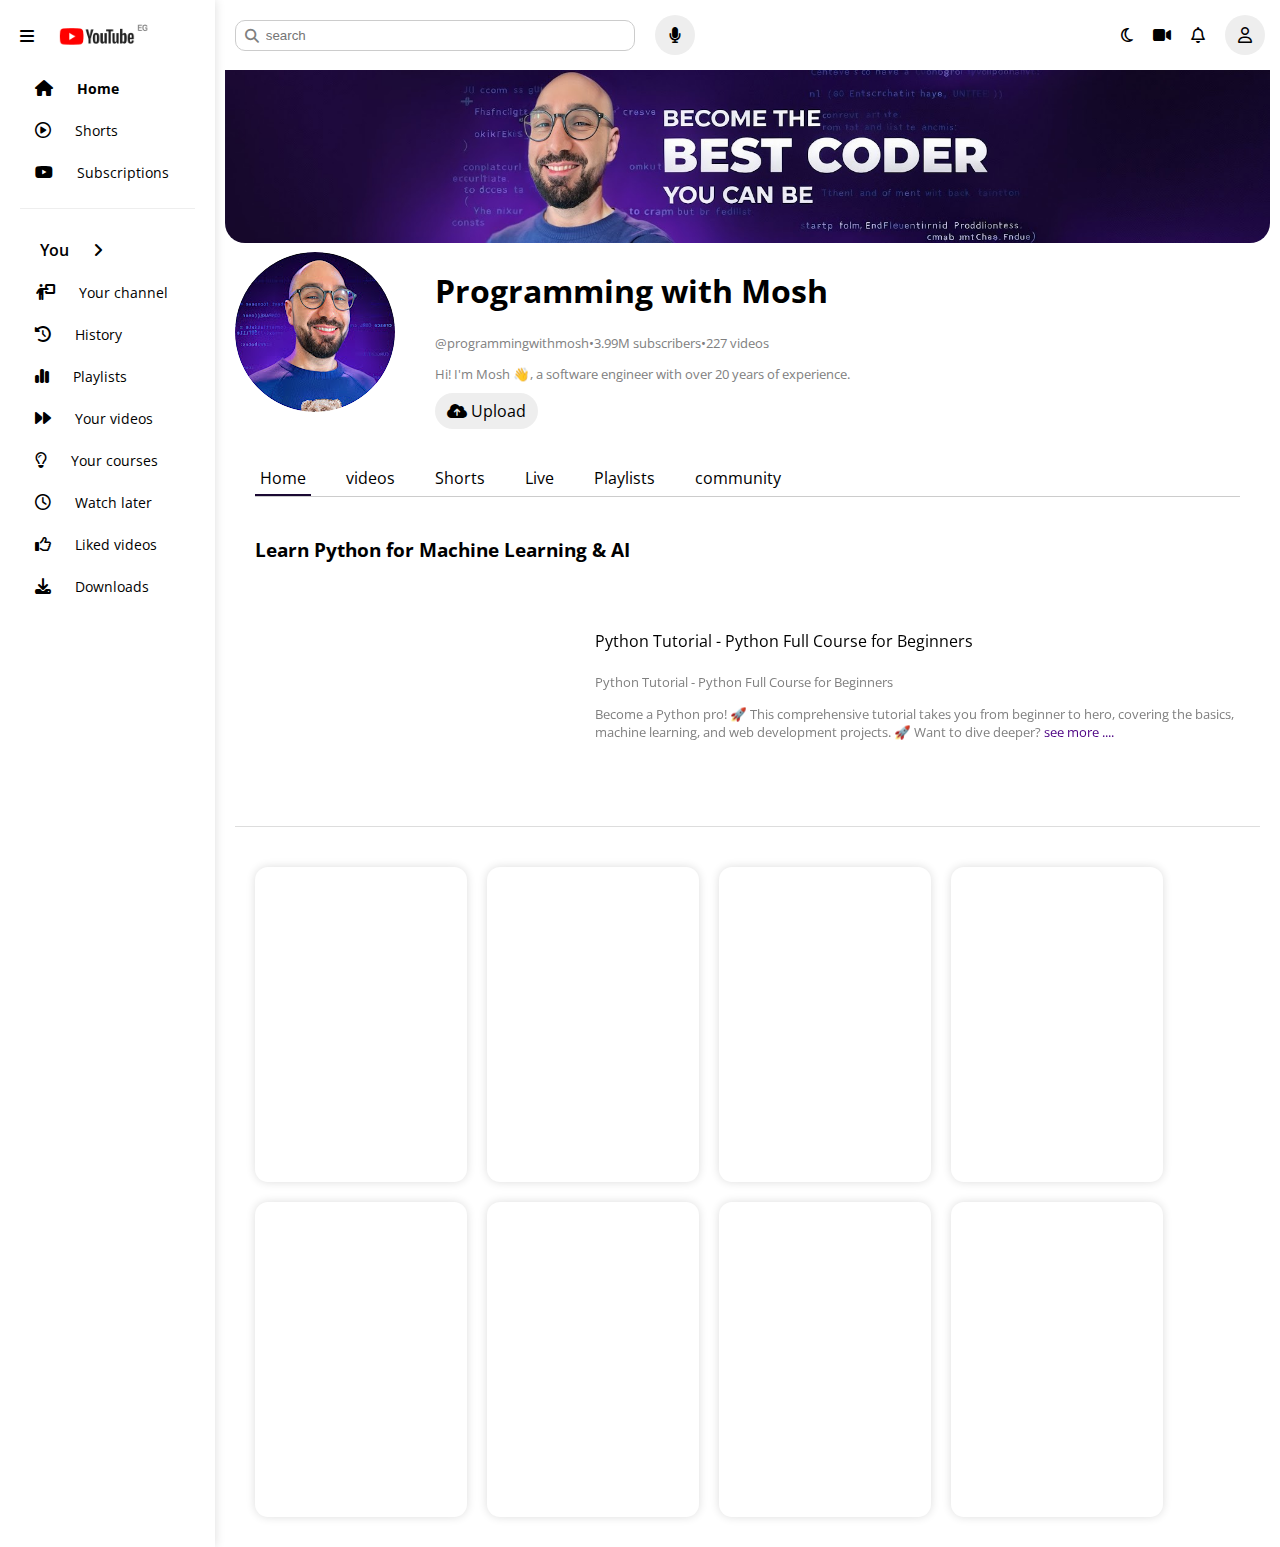
<file: Task 1/index.html>
<!DOCTYPE html>
<html lang="en">

<head>
  <meta charset="UTF-8">
  <meta name="viewport" content="width=device-width, initial-scale=1.0">
  <title>Youtube</title>
  <!-- icon -->
  <link rel="shortcut icon" href="images/image.png" type="image/x-icon">
  <!-- font awesome -->
  <link rel="stylesheet" href="https://cdnjs.cloudflare.com/ajax/libs/font-awesome/6.5.2/css/all.min.css">
  <!-- styles file -->
  <link rel="stylesheet" href="styles.css">
</head>

<body>

  <div class="page">

    <aside >

      <div style="display: flex; align-items: center;">
        <i class="fa-solid fa-bars" ></i>
        <img style="width: 100px; margin-left: 20px;" src="images/youtube-logo.png" alt="">
      </div>

      <ul>
        
        <div style="border-bottom: 1px solid #eee; padding: 15px 0;">
          <li> <i class="fa-solid fa-house"></i> <a href="#" style="font-weight: bold;">Home</a></li>
          <li> <i class="fa-regular fa-circle-play"></i> <a href="#"> Shorts</a></li>
          <li> <i class="fa-brands fa-youtube"></i> <a href="#">Subscriptions </a></li>
        </div>

        <div style="margin-top: 20px;">
          <li style="padding-left: 0;"> <a href="#" style="margin-right: 20px; font-weight: 600; font-size: medium; ">You </a> <i class="fa-solid fa-angle-right"></i></li>
          <li> <i class="fa-solid fa-person-chalkboard"></i> <a href="#" >Your channel</a></li>
          <li> <i class="fa-solid fa-clock-rotate-left"></i> <a href="#" >History</a></li>
          <li> <i class="fa-solid fa-chart-simple"></i> <a href="#" >Playlists</a></li>
          <li> <i class="fa-solid fa-forward"></i> <a href="#" >Your videos</a></li>
          <li> <i class="fa-regular fa-lightbulb"></i> <a href="#" >Your courses</a></li>
          <li> <i class="fa-regular fa-clock"></i> <a href="#" >Watch later</a></li>
          <li> <i class="fa-regular fa-thumbs-up"></i> <a href="#" >Liked videos</a></li>
          <li> <i class="fa-solid fa-download"></i> <a href="#" >Downloads</a></li>
        </div>

      </ul>

    </aside>


    <main class="content" style="width: 100%;">

      <header>

        <div>
          <div class="search"style="position: relative;">
            <input type="search" placeholder="search">
          </div>
          <i id="mic" class="fa-solid fa-microphone"></i>
        </div>

        <div class="icons">
          <i class="fa-regular fa-moon"></i>
          <i class="fa-solid fa-video"></i>
          <i class="fa-regular fa-bell"></i>
          <i class="fa-regular fa-user"></i>

        </div>
      </header>

      <section >

        <div style="margin-inline: 10px; ">
          <img style="width: 100%; border-radius:0 0 20px 20px;" src="images/channels4_banner.jpg" alt="">
        </div>

        <div style="display: flex; gap: 40px; align-items: center; margin-inline: 20px;">
          <div>
            <img style="border-radius: 50%;" src="images/channels4_profile.jpg" alt="">
          </div>

          <div>
                     
          <h1>Programming with Mosh</h1>
          <p style="font-size: smaller; color: gray;">@programmingwithmosh•3.99M subscribers•227 videos</p>
          <p style="font-size: smaller; color: gray; margin-bottom: 17px;">Hi! I'm Mosh 👋, a software engineer with over 20 years of experience.  </p>            
          <a style="background-color: #eee; border-radius: 20px;  border: none; padding: 7px 12px; margin-top: 10px;" href="form.html"><i class="fa-solid fa-cloud-arrow-up"></i> Upload </i></a>


          </div>

       

        </div>

        <ul class="nav" style=" list-style: none; display: flex; gap: 30px; margin: 40px; border-bottom: 1px solid #ccc; ">
          <li>Home</li>
          <li>videos</li>
          <li>Shorts</li>
          <li>Live</li>
          <li>Playlists</li>
          <li>community</li>
        </ul>
         
        <div style="margin-inline: 20px; padding-bottom: 40px; margin-bottom: 40px; border-bottom: 1px solid #ddd;">

          <h3 style=" margin-inline: 20px;">Learn Python for Machine Learning & AI</h3>
          <div style="display: flex; gap: 40px; align-items: center; margin-inline: 20px;">
            
            <div>
              <iframe width="300" height="200" src="https://www.youtube.com/embed/_uQrJ0TkZlc?si=uFVCrJeoTBhft2pj" title="YouTube video player" frameborder="0" allow="accelerometer; autoplay; clipboard-write; encrypted-media; gyroscope; picture-in-picture; web-share" referrerpolicy="strict-origin-when-cross-origin" allowfullscreen></iframe>
            </div>
  
            <div>
                       
            <h4 style="font-weight: normal;">Python Tutorial - Python Full Course for Beginners</h4>
            <p style="font-size: smaller; color: gray;">Python Tutorial - Python Full Course for Beginners</p>
            <p style="font-size: smaller; color: gray; margin-bottom: 17px;">Become a Python pro! 🚀 This comprehensive tutorial takes you from beginner to hero, covering the basics, machine learning, and web development projects. 🚀 Want to dive deeper?  <a style="color:indigo" href="https://www.youtube.com/watch?v=HXH4yu227EQ&list=PLTjRvDozrdlxcA1Zc_EF5PMNfUW9IuWzm"> see more ....</a></p>            
  
            </div>

          </div>
        </div>

        <div style="display: flex; gap: 20px; flex-wrap: wrap; margin-inline: 40px;">
          <iframe style="border-radius: 13px; box-shadow: 0 0 10px #ddd;" width="212" height="315" src="https://www.youtube.com/embed/btpWt1Cas2I?si=T1XMuBNWQGcsb4Nf" title="YouTube video player" frameborder="0" allow="accelerometer; autoplay; clipboard-write; encrypted-media; gyroscope; picture-in-picture; web-share" referrerpolicy="strict-origin-when-cross-origin" allowfullscreen></iframe>
          <iframe style="border-radius: 13px; box-shadow: 0 0 10px #ddd;" width="212" height="315" src="https://www.youtube.com/embed/btpWt1Cas2I?si=T1XMuBNWQGcsb4Nf" title="YouTube video player" frameborder="0" allow="accelerometer; autoplay; clipboard-write; encrypted-media; gyroscope; picture-in-picture; web-share" referrerpolicy="strict-origin-when-cross-origin" allowfullscreen></iframe>
          <iframe style="border-radius: 13px; box-shadow: 0 0 10px #ddd;" width="212" height="315" src="https://www.youtube.com/embed/btpWt1Cas2I?si=T1XMuBNWQGcsb4Nf" title="YouTube video player" frameborder="0" allow="accelerometer; autoplay; clipboard-write; encrypted-media; gyroscope; picture-in-picture; web-share" referrerpolicy="strict-origin-when-cross-origin" allowfullscreen></iframe>
          <iframe style="border-radius: 13px; box-shadow: 0 0 10px #ddd;" width="212" height="315" src="https://www.youtube.com/embed/btpWt1Cas2I?si=T1XMuBNWQGcsb4Nf" title="YouTube video player" frameborder="0" allow="accelerometer; autoplay; clipboard-write; encrypted-media; gyroscope; picture-in-picture; web-share" referrerpolicy="strict-origin-when-cross-origin" allowfullscreen></iframe>
          <iframe style="border-radius: 13px; box-shadow: 0 0 10px #ddd;" width="212" height="315" src="https://www.youtube.com/embed/btpWt1Cas2I?si=T1XMuBNWQGcsb4Nf" title="YouTube video player" frameborder="0" allow="accelerometer; autoplay; clipboard-write; encrypted-media; gyroscope; picture-in-picture; web-share" referrerpolicy="strict-origin-when-cross-origin" allowfullscreen></iframe>
          <iframe style="border-radius: 13px; box-shadow: 0 0 10px #ddd;" width="212" height="315" src="https://www.youtube.com/embed/btpWt1Cas2I?si=T1XMuBNWQGcsb4Nf" title="YouTube video player" frameborder="0" allow="accelerometer; autoplay; clipboard-write; encrypted-media; gyroscope; picture-in-picture; web-share" referrerpolicy="strict-origin-when-cross-origin" allowfullscreen></iframe>
          <iframe style="border-radius: 13px; box-shadow: 0 0 10px #ddd;" width="212" height="315" src="https://www.youtube.com/embed/btpWt1Cas2I?si=T1XMuBNWQGcsb4Nf" title="YouTube video player" frameborder="0" allow="accelerometer; autoplay; clipboard-write; encrypted-media; gyroscope; picture-in-picture; web-share" referrerpolicy="strict-origin-when-cross-origin" allowfullscreen></iframe>
          <iframe style="border-radius: 13px; box-shadow: 0 0 10px #ddd; margin-bottom: 30px;" width="212" height="315" src="https://www.youtube.com/embed/btpWt1Cas2I?si=T1XMuBNWQGcsb4Nf" title="YouTube video player" frameborder="0" allow="accelerometer; autoplay; clipboard-write; encrypted-media; gyroscope; picture-in-picture; web-share" referrerpolicy="strict-origin-when-cross-origin" allowfullscreen></iframe>
       
        </div>


      </section>


    </main>

  </div>


</body>

</html>
</file>
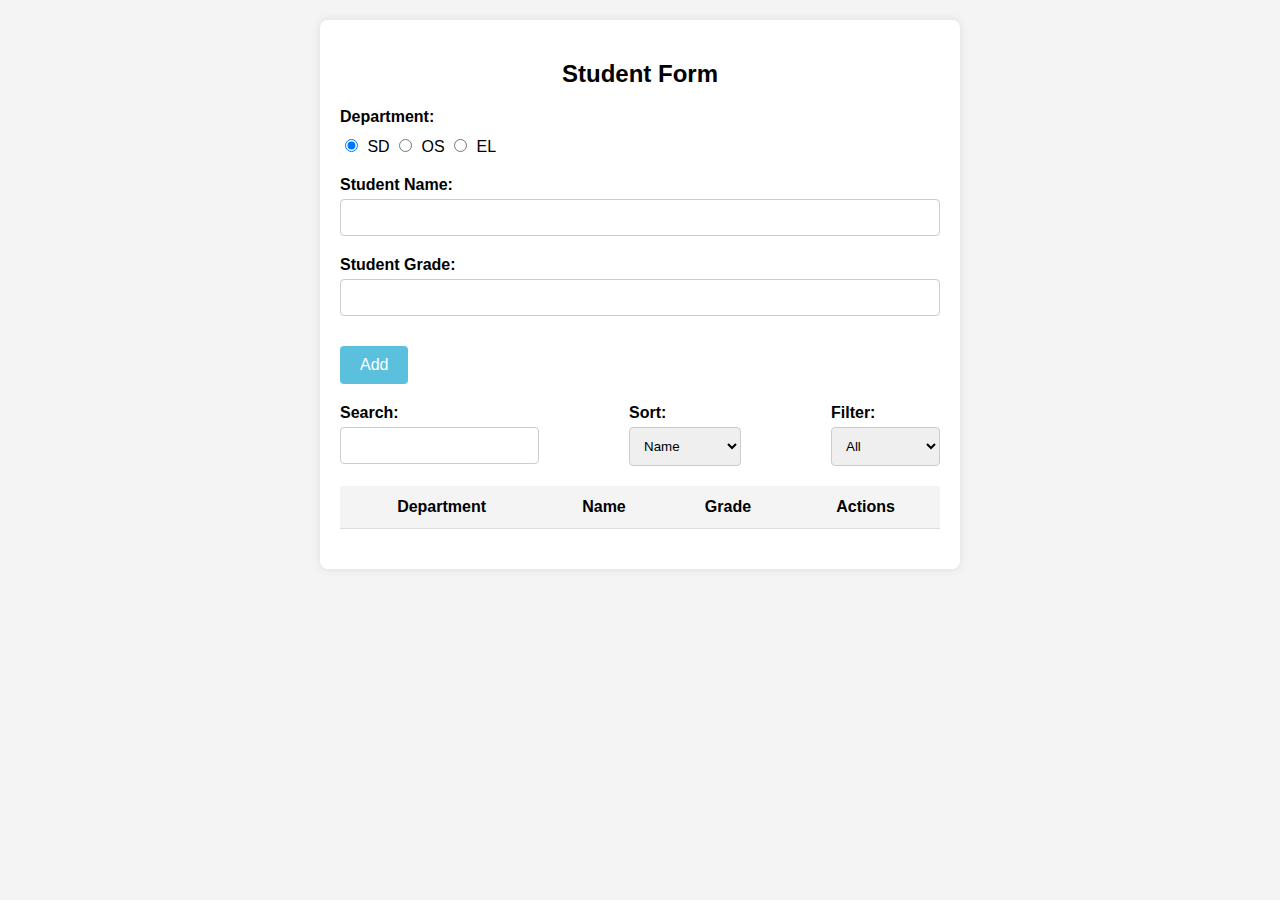
<file: Task 3/index.html>
<!DOCTYPE html>
<html lang="en">

<head>
  <meta charset="UTF-8">
  <meta name="viewport" content="width=device-width, initial-scale=1.0">
  <title>Student Form</title>
  <link rel="stylesheet" href="https://cdnjs.cloudflare.com/ajax/libs/font-awesome/6.6.0/css/all.min.css">
  </link>
  <link rel="stylesheet" href="style.css">
</head>

<body>
<div class="container">
    <h2>Student Form</h2>
    
    <form action="" method="post">

      <div class="form-group">
          <label>Department:</label>
          <div class="radio-group">
              <input type="radio" name="Department" value="SD" checked="checked" /> SD
              <input type="radio" name="Department" value="OS" /> OS
              <input type="radio" name="Department" value="EL" /> EL
          </div>
      </div>

      <div class="form-group">
          <label for="studentName">Student Name:</label>
          <input type="text" name="studentName" id="studentName" />
          <span id="nameError">Don't leave this field empty</span>
          <span id="nameRepeated">This name is in use, enter another one</span>
      </div>

      <div class="form-group">
          <label for="studentGrade">Student Grade:</label>
          <input type="number" min="0" max="100" name="studentGrade" id="studentGrade" />
          <span id="gradeError">Should be a number between 0 and 100</span>
      </div>

      <input type="submit" value="Add" />

      <div class="form-controls">

          <div class="form-group">
              <label for="search">Search:</label>
              <input type="search" id="search" />
          </div>

          <div class="form-group">
              <label for="sort">Sort:</label>
              <select id="sort">
                  <option value="name">Name</option>
                  <option value="grade">Grade</option>
                  <option value="department">Department</option>
              </select>
          </div>

          <div class="form-group">
              <label for="filter">Filter:</label>
              <select id="filter">
                  <option value="all">All</option>
                  <option value="success">Succeeded</option>
                  <option value="fail">Failed</option>
              </select>
          </div>

      </div>
    </form>

    <table>
      <thead>
        <tr>
          <th>Department</th>
          <th>Name</th>
          <th>Grade</th>
          <th>Actions</th>
        </tr>
      </thead>
      <tbody>

      </tbody>
    </table>
</div>

  <script src="functions.js"></script>
  <script src="script.js"></script>
</body>

</html>
</file>
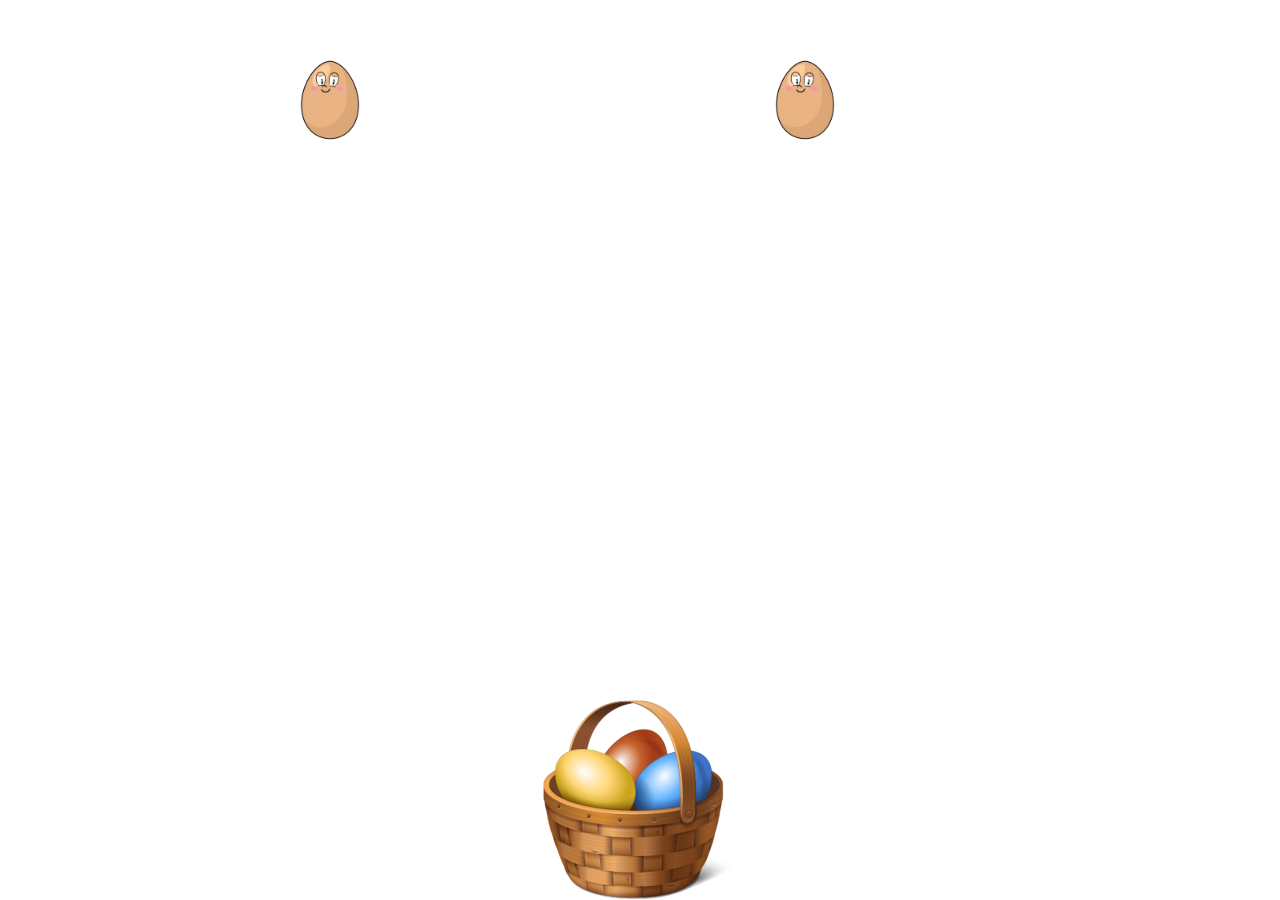
<file: Task 4/index.html>
<!DOCTYPE html>
<html lang="en">
<head>
    <meta charset="UTF-8">
    <meta name="viewport" content="width=device-width, initial-scale=1.0">
    <link rel="stylesheet" href="style.css">
    <title>Game</title>

</head>
<body>
    
    <img src="./Images/basket.png" width="200" style="z-index: 10;"  class="img_2" alt="basket">

    <script src="./script.js"></script>
</body>
</html>
</file>
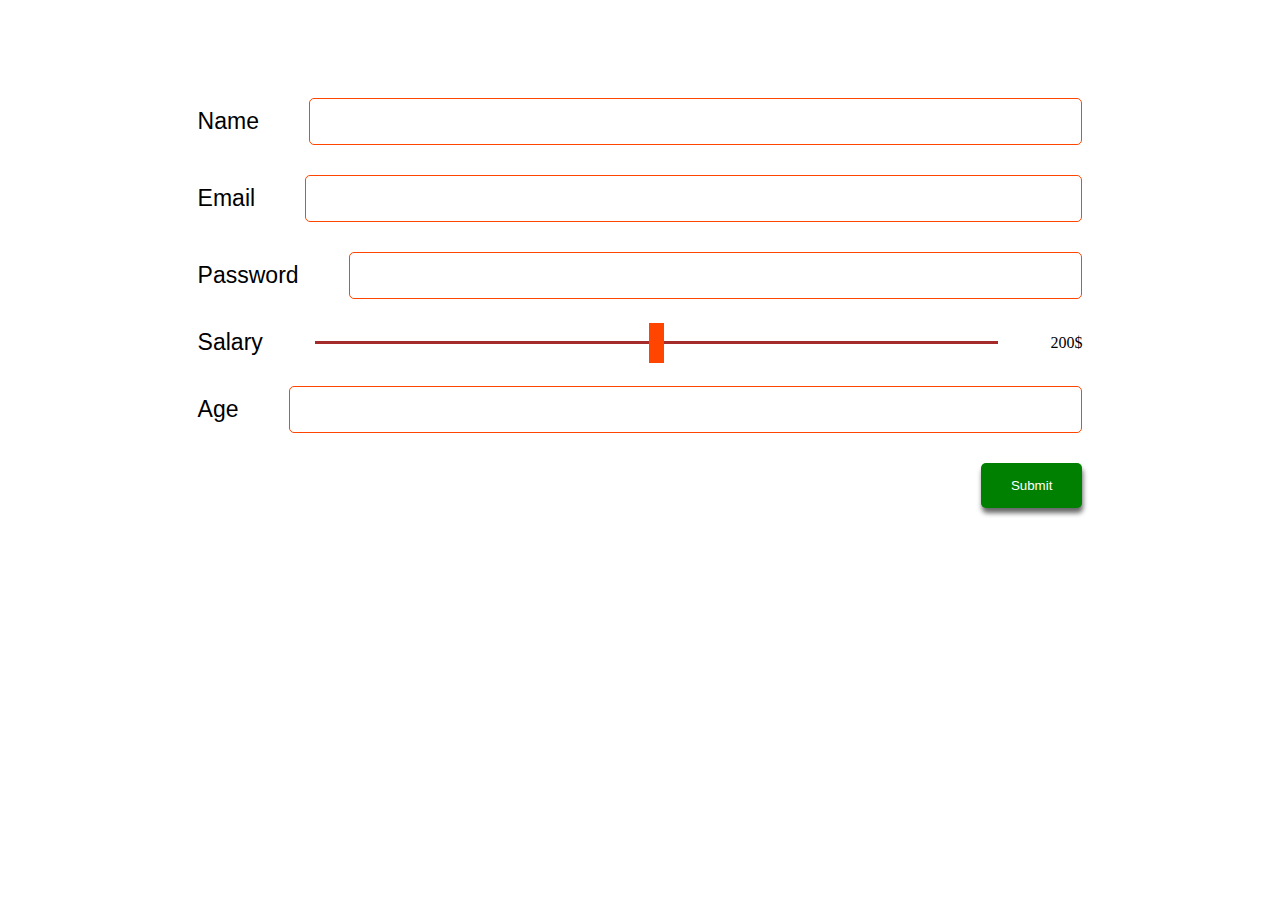
<file: Task 5/index.html>
<!DOCTYPE html>
<html lang="en">
<head>
    <meta charset="UTF-8">
    <meta name="viewport" content="width=device-width, initial-scale=1.0">
    <title>Form Validation</title>
    <link rel="stylesheet" href="style.css">
</head>
<body>
    
    <form >
        <div class="form-group">
            <label for="name">Name</label>
            <input id="name" type="text" name="name">
            <span class="name">Don't let this field empty</span>
        </div>

        <div class="form-group">
            <label for="email">Email</label>
            <input id="email" type="email" name="email">
            <span class="email">Invalid email : name@example.com</span>
        </div>

        <div class="form-group">
            <label for="password">Password</label>
            <input id="password" type="password" name="password">
            <span class="password">Invalid password : should be at least 8 letters contain  one small letter , one capital letter at least  </span>
        </div>

        <div class="form-group">
            <label for="salary">Salary</label>
            <input id="salary" type="range" name="salary" class="range" min="0" max="400" step="100" >
            <output name="result"></output>
        </div>

        
        <div class="form-group">
            <label for="age">Age</label>
            <input type="number" name="age" id="age"  >
            <span class="age">Should be a number between 21 , 60</span>

        </div>
        

        <input type="submit" value="Submit">
    </form>
    <script src="script.js"></script>
</body>
</html>
</file>
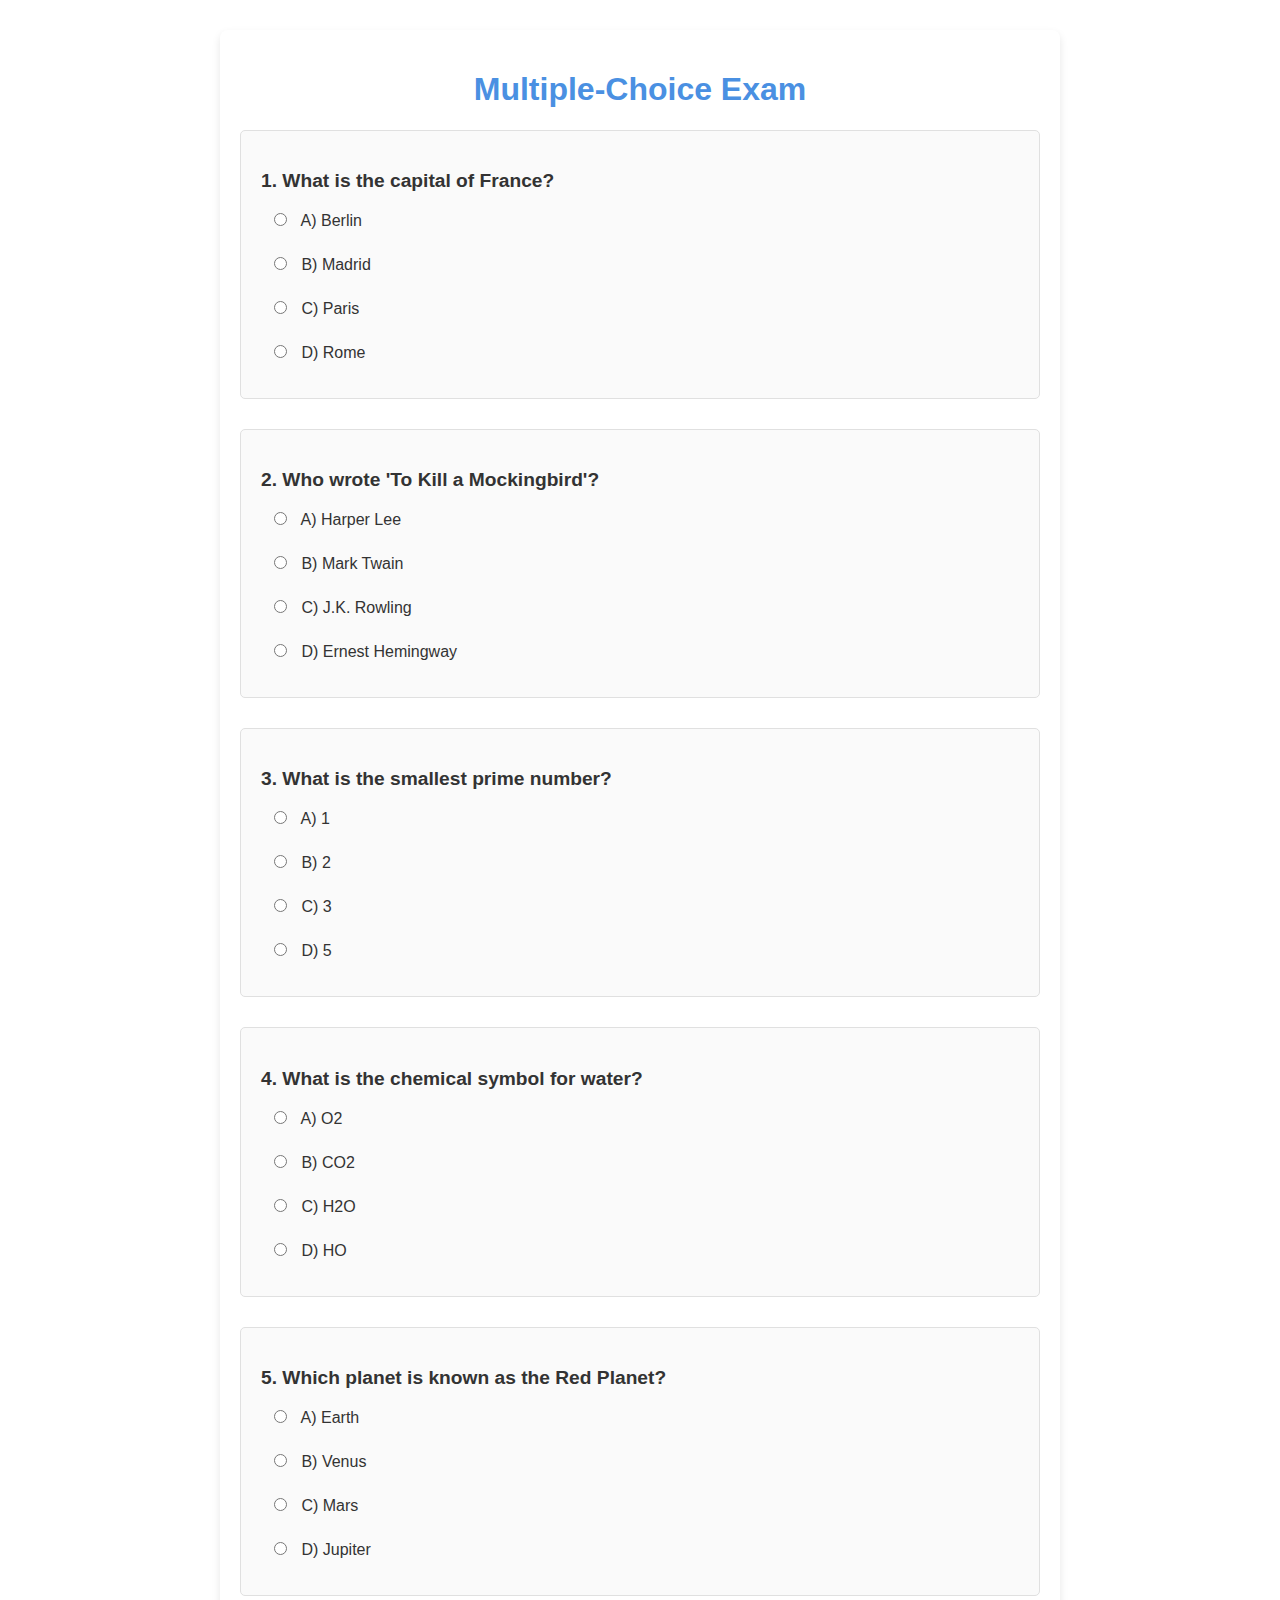
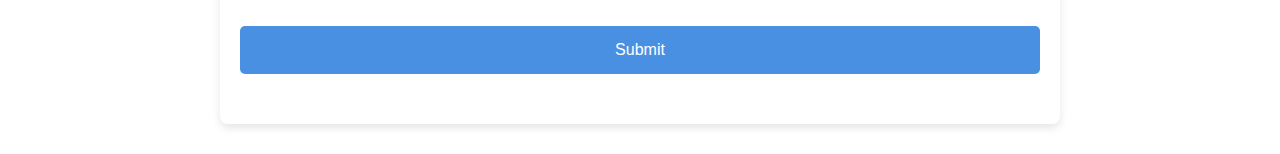
<file: Task 6/index.html>
<!DOCTYPE html>
<html lang="en">
<head>
    <meta charset="UTF-8">
    <meta name="viewport" content="width=device-width, initial-scale=1.0">
    <title>Exam Page</title>
    <link rel="stylesheet" href="styles.css">
</head>
<body>
    <h1>Multiple-Choice Exam</h1>
    <div id="warningMessage" class="warning"></div>


    <form id="examForm">
        
        
        <div class="question">
            <h3>1. What is the capital of France?</h3>
            <label><input type="radio" name="q1" value="a"> A) Berlin</label>
            <label><input type="radio" name="q1" value="b"> B) Madrid</label>
            <label><input type="radio" name="q1" value="c"> C) Paris</label>
            <label><input type="radio" name="q1" value="d"> D) Rome</label>
        </div>

        <div class="question">
            <h3>2. Who wrote 'To Kill a Mockingbird'?</h3>
            <label><input type="radio" name="q2" value="a"> A) Harper Lee</label>
            <label><input type="radio" name="q2" value="b"> B) Mark Twain</label>
            <label><input type="radio" name="q2" value="c"> C) J.K. Rowling</label>
            <label><input type="radio" name="q2" value="d"> D) Ernest Hemingway</label>
        </div>

        <div class="question">
            <h3>3. What is the smallest prime number?</h3>
            <label><input type="radio" name="q3" value="a"> A) 1</label>
            <label><input type="radio" name="q3" value="b"> B) 2</label>
            <label><input type="radio" name="q3" value="c"> C) 3</label>
            <label><input type="radio" name="q3" value="d"> D) 5</label>
        </div>

        <div class="question">
            <h3>4. What is the chemical symbol for water?</h3>
            <label><input type="radio" name="q4" value="a"> A) O2</label>
            <label><input type="radio" name="q4" value="b"> B) CO2</label>
            <label><input type="radio" name="q4" value="c"> C) H2O</label>
            <label><input type="radio" name="q4" value="d"> D) HO</label>
        </div>

        <div class="question">
            <h3>5. Which planet is known as the Red Planet?</h3>
            <label><input type="radio" name="q5" value="a"> A) Earth</label>
            <label><input type="radio" name="q5" value="b"> B) Venus</label>
            <label><input type="radio" name="q5" value="c"> C) Mars</label>
            <label><input type="radio" name="q5" value="d"> D) Jupiter</label>
        </div>

        <button type="button" id="submit">Submit</button>
    </form>

    <div class="result" id="result"></div>

    <script src="./script.js"></script>
</body>
</html>
</file>
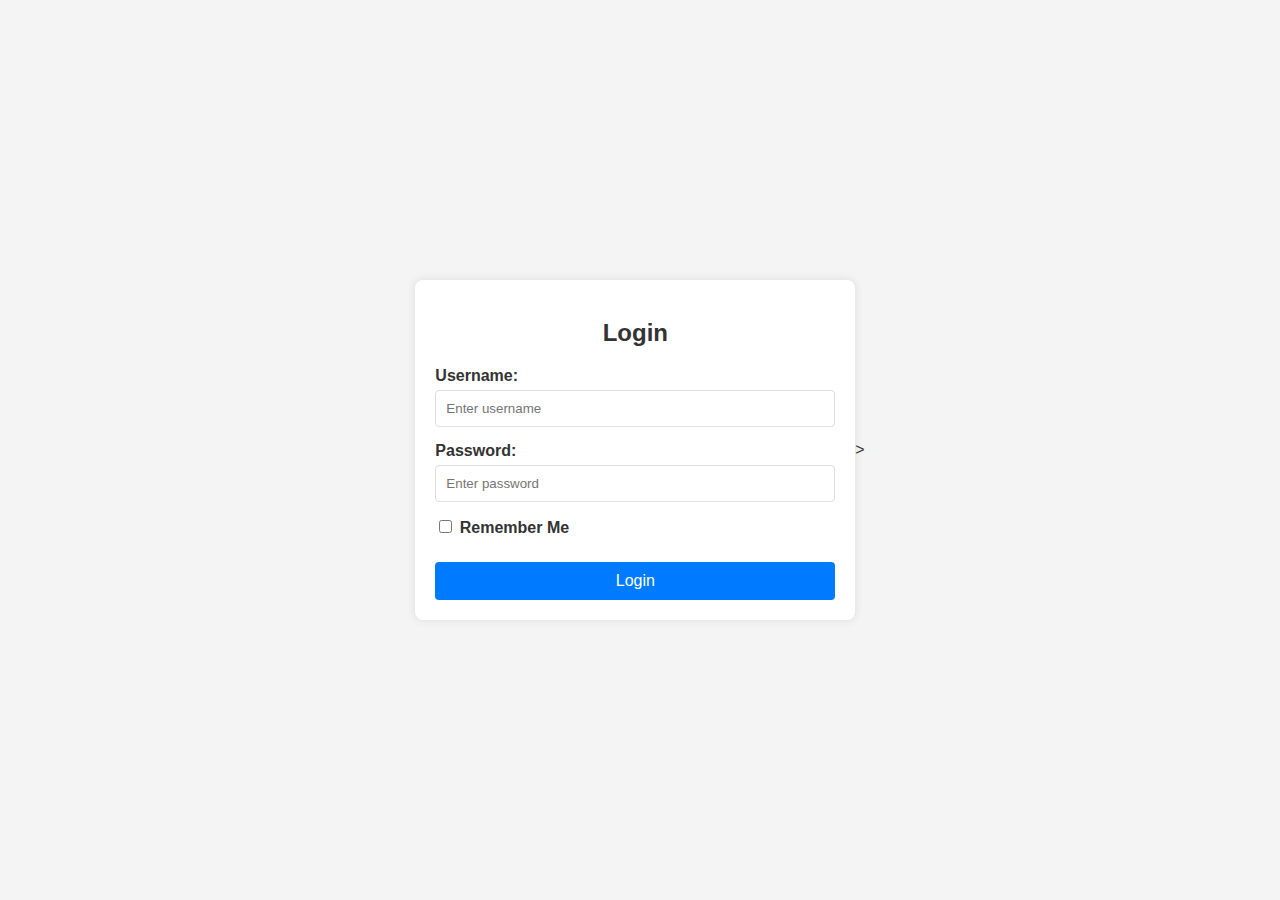
<file: Task 8/index.html>
<!DOCTYPE html>
<html lang="en">

<head>
    <meta charset="UTF-8">
    <meta name="viewport" content="width=device-width, initial-scale=1.0">
    <title>Login</title>
    <link rel="stylesheet" href="styles.css">
    <style>
        body {
            font-family: Arial, sans-serif;
            background-color: #f4f4f4;
            color: #333;
            display: flex;
            justify-content: center;
            align-items: center;
            height: 100vh;
            margin: 0;
        }
    </style>
</head>

<body>

    <div class="container">
        <h2>Login</h2>

        <form id="loginForm">

            <div class="form-group">
                <label for="username">Username:</label>
                <input type="text" id="username" placeholder="Enter username" required />
            </div>

            <div class="form-group">
                <label for="password">Password:</label>
                <input type="password" id="password" placeholder="Enter password" required />
            </div>

            <div class="form-group">
                <label><input type="checkbox" id="rememberMe" style="width: fit-content;" /> Remember Me</label>
            </div>

            <button type="submit" id="loginBtn">Login</button>
        </form>
    </div>

    <script>
        let loginForm = document.getElementById("loginForm");
        let username = document.getElementById("username");

        let rememberMe = document.getElementById("rememberMe");
        let loginBtn = document.getElementById("loginBtn");

        window.onload = function () {
            let savedUsername = localStorage.getItem("username");
            if (savedUsername) {
                username.value = savedUsername;
                rememberMe.checked = true;
            }
        };

        loginForm.onsubmit = login;

        function login() {

            event.preventDefault();

            if (this.checkValidity()) {

                if (rememberMe.checked)
                    localStorage.setItem("username", username.value);
                else
                    localStorage.removeItem("username");

                localStorage.setItem("lastVisit", new Date().toISOString());
                window.location.href = "profile.html";
            }
        }
    </script>>
</body>

</html>
</file>
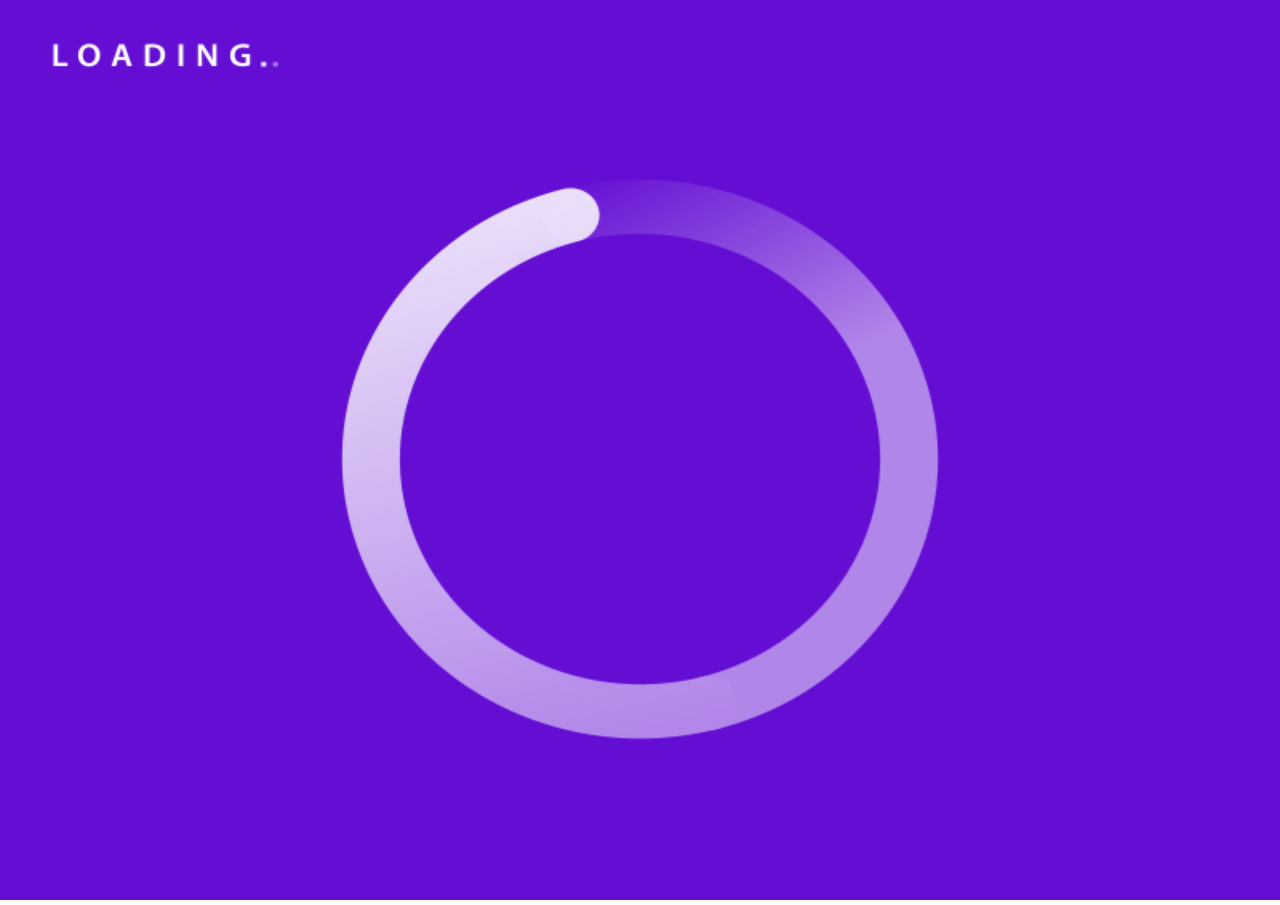
<file: Task 1/done.html>
<!DOCTYPE html>
<html lang="en">

<head>
  <meta charset="UTF-8">
  <meta name="viewport" content="width=device-width, initial-scale=1.0">
  <title>Youtube</title>
  <!-- icon -->
  <link rel="shortcut icon" href="images/image.png" type="image/x-icon">
  <!-- font awesome -->
  <link rel="stylesheet" href="https://cdnjs.cloudflare.com/ajax/libs/font-awesome/6.5.2/css/all.min.css">
  <!-- styles file -->
  <link rel="stylesheet" href="styles.css">
</head>

<body style="overflow: hidden; ">
  <button id="back" style=" display: none; position: absolute; bottom: 10px; right: 10px; padding: 10px 15px; border-radius: 5px; border: none; transition: .5s;"><a href="index.html">Back</button>
  
  <img style="width: 100%; height: 100vh;" src="./images/download (2).gif" alt="">

  <script>
    window.onload = function() {
        setTimeout(function() {
            document.getElementById('back').style.display = 'block';
        }, 2000); // 1000 milliseconds = 1 second
    };
</script>

</body>

</html>
</file>
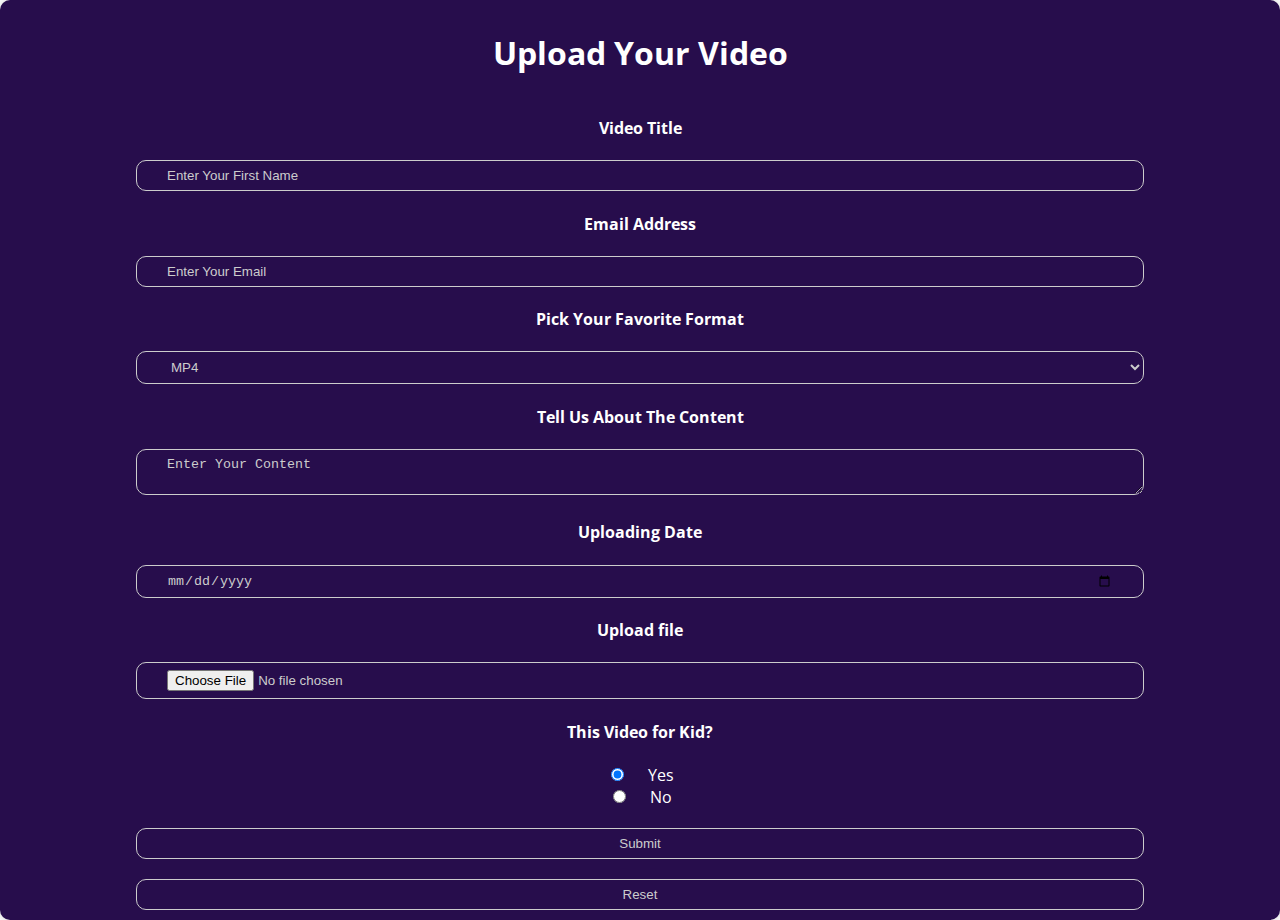
<file: Task 1/form.html>
<!DOCTYPE html>
<html lang="en">

<head>
  <meta charset="UTF-8">
  <meta name="viewport" content="width=device-width, initial-scale=1.0">
  <title>Youtube</title>
  <!-- icon -->
  <link rel="shortcut icon" href="images/image.png" type="image/x-icon">
  <!-- font awesome -->
  <link rel="stylesheet" href="https://cdnjs.cloudflare.com/ajax/libs/font-awesome/6.5.2/css/all.min.css">
  <!-- styles file -->
  <link rel="stylesheet" href="styles.css">
</head>

<body>

    <form action="done.html" method="get" >

        <h1>Upload Your Video</h1>
        
        <div>
            <h4><label for="title">Video Title</label></h4>
            <input type="text" id="title" name="title" placeholder="Enter Your First Name" required>
        </div>

        <div>
            <h4><label for="mail">Email Address</label></h4>
            <input type="email" id="mail" name="mail" placeholder="Enter Your Email" required pattern="^[^@]+@[^@]+\.com$">
        </div>

        <div>
            <h4><label for="format">Pick Your Favorite Format</label></h4>
            <select name="format" id="format">
                <option value="student">MP4</option>
                <option value="employed">Mov</option>
                <option  value="employed">WebM</option>
            </select>
        </div>

        <div class="content">
            <h4><label for="content">Tell Us About The Content</label></h4>
            <textarea name="Content" id="content" placeholder="Enter Your Content" required></textarea>
        </div>

        <div class="date">
            <h4 class="h4"><label for="date">Uploading Date</label></h4>
            <input type="date" id="date" required></input>
        </div>

        <div class="upload">
            <h4 ><label for="file">Upload file</label></h4>
            <input type="file" id="file" accept="video/*" required></input>
            <!-- <input type="file" id="file" accept="video/mp4" required> -->
        </div>

        <div>
            <h4 >This Video for Kid?</h4>  
            <div>
                <input type="radio" name="status" id="yes" value="yes" checked>
                <label for="yes">Yes</label>
            </div>          
            <div>
                <input type="radio" name="status" id="no" value="no">
                <label for="no">No</label>
            </div>  
        </div>

        <div class="btns">
            <input style="cursor: pointer;" type="submit" value="Submit">
            <input style="cursor: pointer;" type="reset">
        </div>
        
    </form>


</body>

</html>
</file>
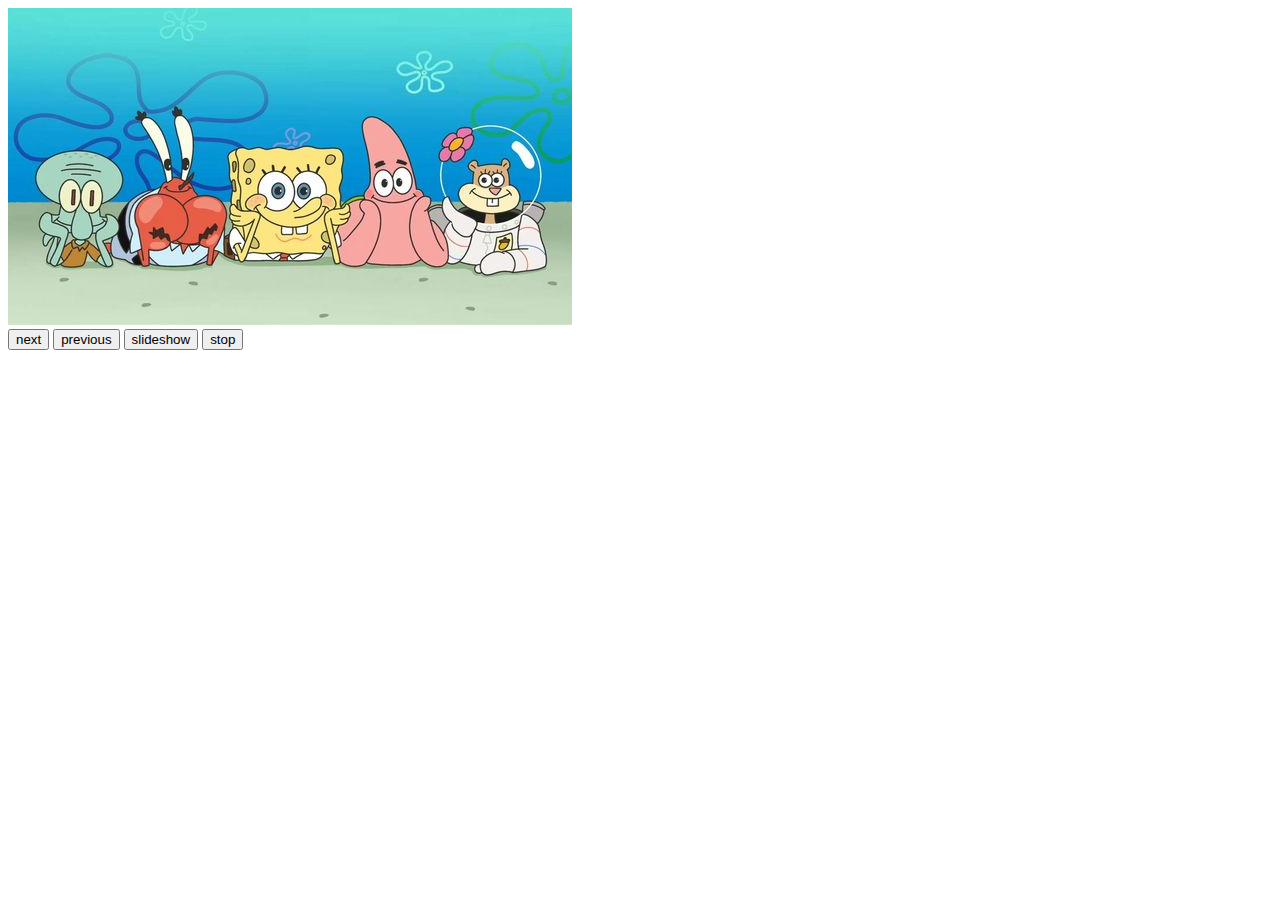
<file: Task 2/task14.html>
<!DOCTYPE html>
<html xmlns="http://www.w3.org/1999/xhtml">
<head>
    <title>Task 14</title>
</head>

<body>
  
    <img  src="images/1.jpg" alt="">
    <div class="slideShow ">
        <button id="next">next</button>
        <button id="previous">previous</button>
        <button id="slideshow">slideshow</button>
        <button id="stop">stop</button>
    </div>

    <script src="script.js"></script>
</body>

</html>
</file>
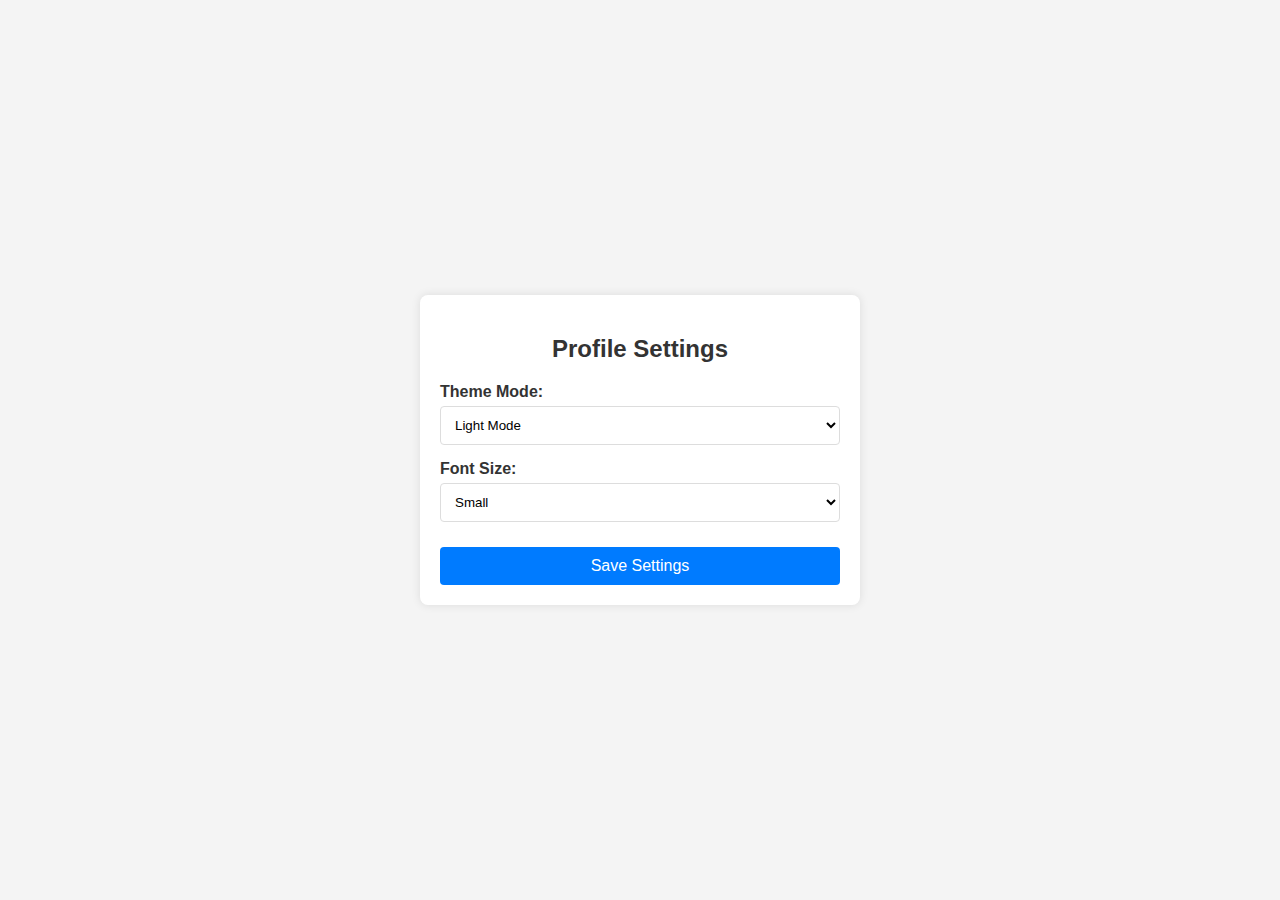
<file: Task 8/profile.html>
<!DOCTYPE html>
<html lang="en">

<head>
    <meta charset="UTF-8">
    <meta name="viewport" content="width=device-width, initial-scale=1.0">
    <title>Profile Settings</title>
    <link rel="stylesheet" href="styles.css">
    <style>
        body {
            font-family: Arial, sans-serif;
            background-color: #f4f4f4;
            color: #333;
            display: flex;
            justify-content: center;
            align-items: center;
            height: 100vh;
            margin: 0;
        }
    </style>
</head>

<body>
    <div class="container">
        <h2>Profile Settings</h2>

        <form id="settingsForm">

            <div class="form-group">
                <label for="theme">Theme Mode:</label>
                <select id="theme">
                    <option value="light">Light Mode</option>
                    <option value="dark">Dark Mode</option>
                </select>
            </div>

            <div class="form-group">
                <label for="fontSize">Font Size:</label>
                <select id="fontSize">
                    <option value="small">Small</option>
                    <option value="medium">Medium</option>
                    <option value="large">Large</option>
                </select>
            </div>

            <button type="button" id="saveSettings">Save Settings</button>
        </form>
    </div>

    <script>
        let myTheme = document.getElementById('theme');
        let myfontSize = document.getElementById('fontSize');
        let saveSettings = document.getElementById('saveSettings');

        saveSettings.onclick = SaveSettings

        function SaveSettings() {

            let theme = myTheme.value; // light || dark
            let fontSize = myfontSize.value; // small , meduim , large

            localStorage.setItem('theme', theme);
            localStorage.setItem('fontSize', fontSize);

            window.location.href = "todo.html";
        }

    </script>
</body>

</html>
</file>
<file: Task 1/styles.css>
@import url('https://fonts.googleapis.com/css2?family=Open+Sans:ital,wght@0,300..800;1,300..800&display=swap');

* {
  box-sizing: border-box;
}

body {
  font-family: "Open Sans", sans-serif;
  margin: 0;
}

ul {
  list-style: none;
  margin: 0;
  padding: 0;
}

a {
  text-decoration: none;
  color: inherit;
}


/* //////////////////////////////////////// */

::-webkit-scrollbar {
  width: 15px;
}

::-webkit-scrollbar-track {
  background-color: white;
}

::-webkit-scrollbar-thumb {
  background-color: gray;
}

::-webkit-scrollbar-thumb:hover {
  background-color: #ddd;
}


/* //////////////////////////////////////// */

 .page {
  min-height: 100vh;
  display: flex;
}

aside {
  width: 250px;
  background-color: white;
  position: relative;
  box-shadow: 0 0 10px #ddd;
  padding: 20px;
}

aside ul li  {
  transition: 0.3s;
  padding: 10px 15px;
  border-radius: 10px;
}

aside ul li:hover
{
  background-color: #f6f6f6;
 
}

aside ul li a {
  font-size: 14px;
  margin-left: 20px;
}

@media (max-width: 767px) {
  aside {
    width: 58px;
    padding: 5px ;
  }

  aside>h3 {
    font-size: 10px;
    font-weight: 700;
    margin-bottom: 15px;
    padding-top: 10px;
  }

  aside>h3::before,
  aside>h3::after {
    display: none;
  }

  aside ul li a{
    display: none;
  }

  aside ul li {
    text-align: center;
  }

   .news > div div{
    flex-direction: column;
  }
}

/* /////////////////////////////////////////// */

header{
  background-color: white;

  display: flex;
  justify-content: space-between;
  align-items: center;

  padding: 15px;
}



header .search input {
  border: 1px solid #ccc;
  padding: 7px;
  border-radius: 10px;
  margin-left: 5px;
  padding-left: 30px;
  width: 400px;
  transition: width 0.3s;
}

header .search::before {
  font-family: var(--fa-style-family-classic);
  content: "\f002";
  font-weight: 900;
  position: absolute;
  left: 15px;
  top: 50%;
  transform: translateY(-50%);
  font-size: 14px;
  color: grey;
}

header .search input:focus {
  width: 450px;
  outline: none;
}

header .search input:focus::placeholder {
  opacity: 0;
}

header > div {
  display: flex;
  align-items: center;
  justify-content: center;
  gap: 20px;
}

header .icons img {
  width: 32px;
  height: 32px;
  border-radius: 50%;
  margin-left: 10px;
} 

.fa-user , .fa-microphone{
  width: 40px;
  height: 40px;
  background-color: #eee;
  border-radius: 50%;
  display: flex;
  justify-content: center;
  align-items: center;
  transition: .3s;
}

.fa-user:hover , .fa-microphone:hover{
  background-color: #ddd;
  cursor: pointer;
}

/* ///////////////////////////////// */


form{

  background-color: #270D4C;
  padding: 10px;
  border-radius: 10px;
  box-shadow: 0px 0px 10px 0px #ccc;
  width: 100%;
  min-height: 100vh;
  text-align: center;
  color: white;
  display: flex;
  flex-direction: column;
  gap: 0px
}

form input:not([type="radio"]) , form select , form textarea{
  border: 1px solid #ccc;
  padding: 7px;
  border-radius: 10px;
  padding-inline: 30px;
  width: 80%;
  transition: width 0.3s;
  background-color: transparent;
  color: #ccc;
}

form input:focus  , form textarea:focus {
  outline: none;
}

form select:focus ,form input[type="date"]{
  outline: none;
  background-color: transparent;
}


form input::placeholder ,form textarea::placeholder{
  color: #ccc;
}

form input[type="radio"] {
  margin-right: 20px;
}

form input[type="submit"] {
  margin-block: 20px;
}

form input[type="submit"] , form input[type="reset"] {
  transition: .5s;
}
form input[type="submit"]:hover ,form input[type="reset"]:hover {
  background-color: #640ED3;
  border: none;
}

/* ///////////////////////////////////// */

.icons i {
transition: .4s;
}

.icons i:hover , #mic:hover {
  transform: scale(1.2);
}

.nav li {
  cursor: pointer;
  padding: 5px;
}
.nav li:first-child {
  border-bottom: 2px solid #1A0933;
}
</file>
<file: Task 3/style.css>
body {
  font-family: Arial, sans-serif;
  background-color: #f4f4f4;
  margin: 0;
  padding: 20px;
}
.container {
  max-width: 600px;
  margin: 0 auto;
  background: #fff;
  padding: 20px;
  border-radius: 8px;
  box-shadow: 0 0 10px rgba(0, 0, 0, 0.1);
}
h2 {
  text-align: center;
  margin-bottom: 20px;
}
label {
  display: block;
  margin: 10px 0 5px;
  font-weight: bold;
}
input[type="text"], input[type="number"], input[type="search"], select {
  width: 100%;
  padding: 10px;
  border: 1px solid #ccc;
  border-radius: 4px;
  box-sizing: border-box;
}
.form-group {
  margin-bottom: 20px;
}
.radio-group {
  margin: 10px 0;
}
.radio-group input {
  margin-right: 5px;
}

input[type="submit"] {
  background-color: #5bc0de;
  border: none;
  color: white;
  padding: 10px 20px;
  text-align: center;
  text-decoration: none;
  display: inline-block;
  font-size: 16px;
  margin: 10px 0;
  border-radius: 4px;
  cursor: pointer;
}
input[type="submit"]:hover {
  background-color: #31b0d5;
}
.form-controls {
  display: flex;
  justify-content: space-between;
  gap: 10px;
}

/** ////////////////////////////////////////////////////////////////// */

span{ 
    color:#d9534f;
    display: none;
    font-size: 0.9em;
    margin-top: 5px;
}

.SD {
    background-color: lightpink;
}

.OS {
    background-color: lightyellow;
}

.EL {
    background-color: lightskyblue;
}

/** ////////////////////////////////////////////////////////////////// */


.invalid{
    border: 1px solid red;
}

.valid{
    border: 1px solid green;
}

/** ////////////////////////////////////////////////////////////////// */

table {
    width: 100%;
    border-collapse: collapse;
    margin-bottom: 20px;
  }

  th, td {
    padding: 12px;
    text-align: center;
    border-bottom: 1px solid #ddd;
  }

  th {
    background-color: #f4f4f4;
  }

  .actions {
    text-align: center;
  }

  .actions i {
    margin: 0 5px;
    cursor: pointer;
   
  }

  .delete-icon {
    color: #dc3545;
  }
</file>
<file: Task 4/style.css>
img{
    position: absolute;
}

.img_2{
left :calc(50% - 100px );
top: calc(100% - 200px ) ;
}

.img_1{
    position: absolute;
    left: 100;
}
</file>
<file: Task 5/style.css>
form{
  width: 70%;
  margin: auto;
  padding-block: 90px;
  position: relative;
}

.form-group{
    display: flex;
    gap: 50px;
    margin-bottom: 30px;
    align-items: center;
   
}

.form-group label{
    font-size: 23px;
    font-family: Arial, Helvetica, sans-serif;
}
.form-group input:not([type="range"]){
    padding: 15px 10px;
    width: 100%;
    border:1px solid orangered;
    border-radius: 5px;
}



input[type="submit"]{
  background-color: green;
  color: white;
  padding: 15px 30px;
  border: none;
  border-radius: 5px;
  box-shadow: 1px 5px 5px rgba(0, 0, 0, 0.6);
  cursor: pointer;
  position: absolute;
  right: 0;
}

.range {
    -webkit-appearance: none;
    width: 100%; 
    height: 3px; 
    background: brown; 
    outline: none; 
  }
  
 
  .range::-webkit-slider-thumb {
    -webkit-appearance: none; 
    appearance: none;
    width: 15px; 
    height: 40px; 
    background: orangered;
    cursor: pointer; 
  }

  /* ///////////////////// */

  span{ 
    color:#d9534f;
    display: none;
    font-size: 0.9em;
    margin-top: 5px;
}
</file>
<file: Task 6/styles.css>
body {
    font-family: 'Arial', sans-serif;
    background-color: #f0f4f8;
    color: #333;
    max-width: 800px;
    margin: 30px auto;
    padding: 20px;
    box-shadow: 0 4px 8px rgba(0, 0, 0, 0.1);
    border-radius: 8px;
    background-color: white;
}

h1 {
    text-align: center;
    color: #4a90e2;
}

.question {
    margin-bottom: 30px;
    padding: 20px;
    border: 1px solid #e0e0e0;
    border-radius: 5px;
    background-color: #fafafa;
}

.question h3 {
    margin-bottom: 10px;
    font-size: 1.2em;
    color: #333;
}

.question label {
    display: block;
    margin-bottom: 8px;
    padding: 8px;
    cursor: pointer;
    transition: background-color 0.3s;
    border-radius: 4px;
}

.question input[type="radio"] {
    margin-right: 10px;
}

.question label:hover {
    background-color: #e3f2fd;
}

button {
    display: block;
    width: 100%;
    padding: 15px;
    font-size: 1em;
    color: white;
    background-color: #4a90e2;
    border: none;
    border-radius: 5px;
    cursor: pointer;
    margin-top: 20px;
    transition: background-color 0.3s;
}

button:hover {
    background-color: #357abd;
}

.result {
    margin-top: 30px;
    font-size: 1.2em;
    text-align: center;
    color: #333;
}

#warningMessage{
    color: red;
    margin-bottom: 20px;
    text-align: center;
}
</file>
<file: Task 8/styles.css>
:root {
    --secondary-color: #eee;
    --background-color: #faf8f8;
    --text-color: #000000;

    --secondary-dark-color: #535252;
    --background-dark-color: black;
    --text-dark-color: white;

}

.container {
    background-color: #fff;
    padding: 20px;
    border-radius: 8px;
    box-shadow: 0 0 10px rgba(0, 0, 0, 0.1);
    width: 100%;
    max-width: 400px;
}

h2 {
    margin-bottom: 20px;
    font-size: 24px;
    text-align: center;
}

.form-group {
    margin-bottom: 15px;
}

.form-group label {
    display: block;
    margin-bottom: 5px;
    font-weight: bold;
}

.form-group input {
    width: 100%;
    padding: 10px;
    border-radius: 4px;
    border: 1px solid #ddd;
    box-sizing: border-box;
}

button {
    width: 100%;
    padding: 10px;
    border: none;
    border-radius: 4px;
    background-color: #007bff;
    color: #fff;
    font-size: 16px;
    cursor: pointer;
}

button:hover {
    background-color: #0056b3;
}

/** ///////////////////////////////  Profile settings*/

select {
    width: 100%;
    padding: 10px;
    border-radius: 4px;
    border: 1px solid #ddd;
    background-color: #fff;
}

button {
    margin-top: 10px;
} 

/** ///////////////////////////////  TODO*/


#todoForm #taskContent{
    padding: 10px;
    border: none;
    width: 100%; 
    outline: none;
}

#todoForm #add {
    /* color: var(--text-color); */
    background-color: #007bff;
     border: none;
     border-radius: 5px;
      margin-left: 10px; 
      padding: 0px 15px;
    cursor: pointer;

}

#todoForm{
    padding: 20px;
    /* background-color: var(--secondary-color); */
    margin: 30px auto;
    width: 600px;
    display: flex;
    justify-content: space-between;
}

#taskes{
    /* background-color:var(--secondary-color); */
    padding: 20px; width: 600px; 
    margin: 30px auto; 
    display: flex; 
    flex-direction: column; 
    gap: 20px;
}

.light-mode #todoForm #taskContent{
    background-color: var(--background-color);
    color: var(--text-color);
}

.light-mode #todoForm #add{
    color: var(--text-color);
}

.light-mode #todoForm{
    background-color: var(--secondary-color);
}

.light-mode #taskes{
    background-color:var(--secondary-color);
}

.light-mode{
    background-color:var(--background-color);
}

.light-mode div{
    background-color:var(--background-color);
    color: var(--text-color);
}


.dark-mode #todoForm #taskContent{
    background-color: var(--background-dark-color);
    color: var(--text-dark-color);
}

.dark-mode #todoForm #add{
    color: var(--text-dark-color);
}

.dark-mode #todoForm{
    background-color: var(--secondary-dark-color);
}

.dark-mode #taskes{
    background-color:var(--secondary-dark-color);
}

.dark-mode{
    background-color:var(--background-dark-color);
}

.dark-mode div{
    background-color:var(--background-dark-color);
    color: var(--text-dark-color);
}
</file>
